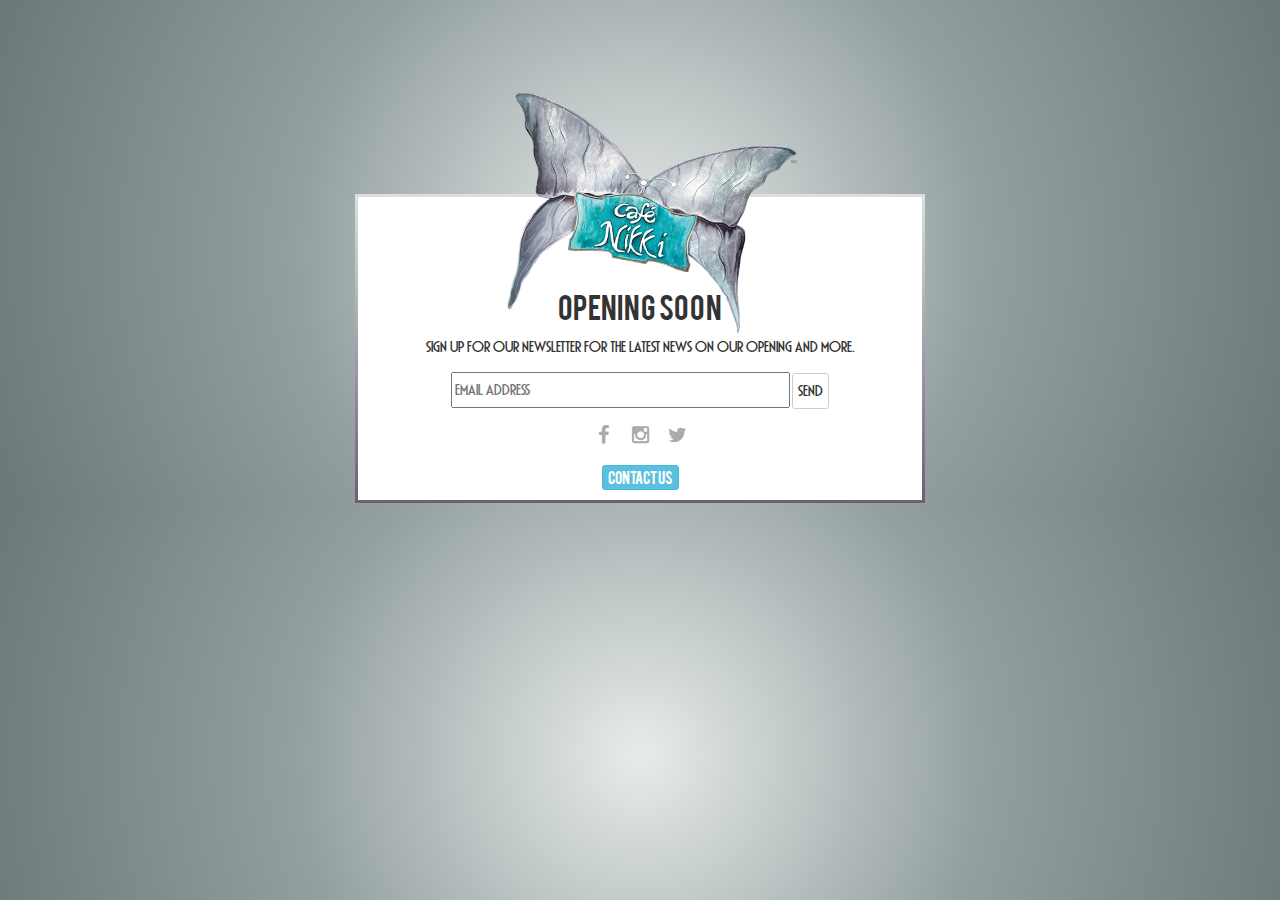
<file: index.html>
<!DOCTYPE html>
<html>
	<head>
		<title>Caffe Nikki</title>
		
		<meta name="viewport" content="width=device-width, initial-scale=1">

		
		<!-- BOOTSTRAP CSS -->
		<link rel="stylesheet" href="assets/css/bootstrap.min.css">
		<link rel="stylesheet" href="assets/css/font-awesome.min.css">
		<link rel="stylesheet" href="assets/css/custom.css">
		
	</head>
	<body>
		<div class="container">
			<div class="content">
				<img src="assets/img/Caffe-Nikki-Logo-Web.png" class="logo">
				<h2 style="font-family: 'Bebas';">OPENING SOON</h2>
				<p>Sign up for our newsletter for the latest news on our opening and more.</p>
				<form action="contact_request.php" method="post" accept-charset="utf-8" id="contactForm">
					<input id="email" type="email" name="email" placeholder="email address">
					<input type="submit" class="btn btn-xs btn-default submit" value="Send"/>
				</form>
				<div id="message"></div>
				<ul class="social-media">
					<li class="social-item"><a href="https://www.facebook.com/CafeNikkiCourchevel" target="_blank" class="transition"><i class="fa fa-facebook"></i></a></li>
					<li class="social-item"><a href="https://instagram.com/CafeNikkiCourchevel/" target="_blank" class="transition"><i class="fa fa-instagram"></i></a></li>
					<li class="social-item"><a href="https://twitter.com/CafeNikkiFR" target="_blank" class="transition"><i class="fa fa-twitter"></i></a></li>
				</ul>
				<a href="#" class="btn btn-xs btn-info contact" style="font-family: 'Bebas';">Contact Us</a>
			</div>
		</div>
	</body>
</html>

<script src="assets/js/jquery-1.11.3.min.js"></script>
<script src="assets/js/jquery-ui.min.js"></script>
<script src="assets/js/jquery.uniform.min.js"></script>
<script src="assets/js/bootstrap.min.js"></script>
<script src="assets/js/main.js"></script>
</file>
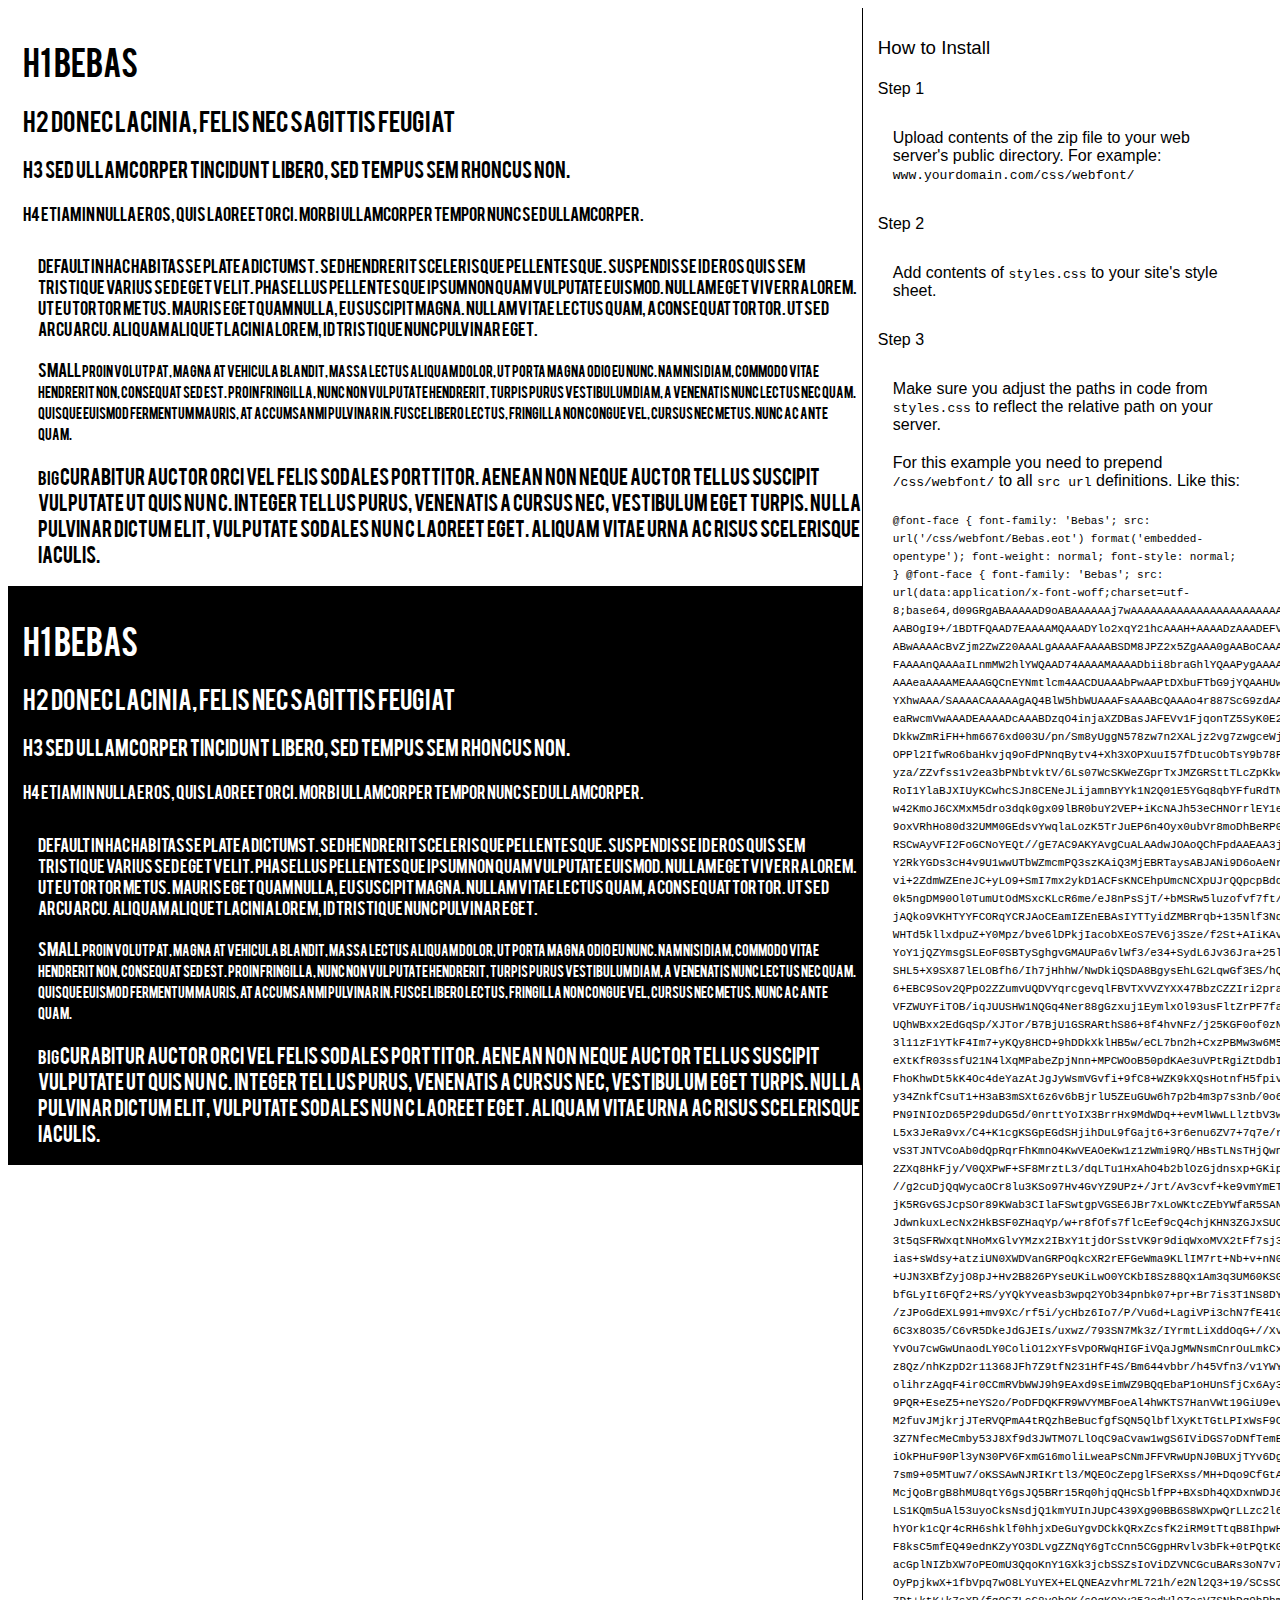
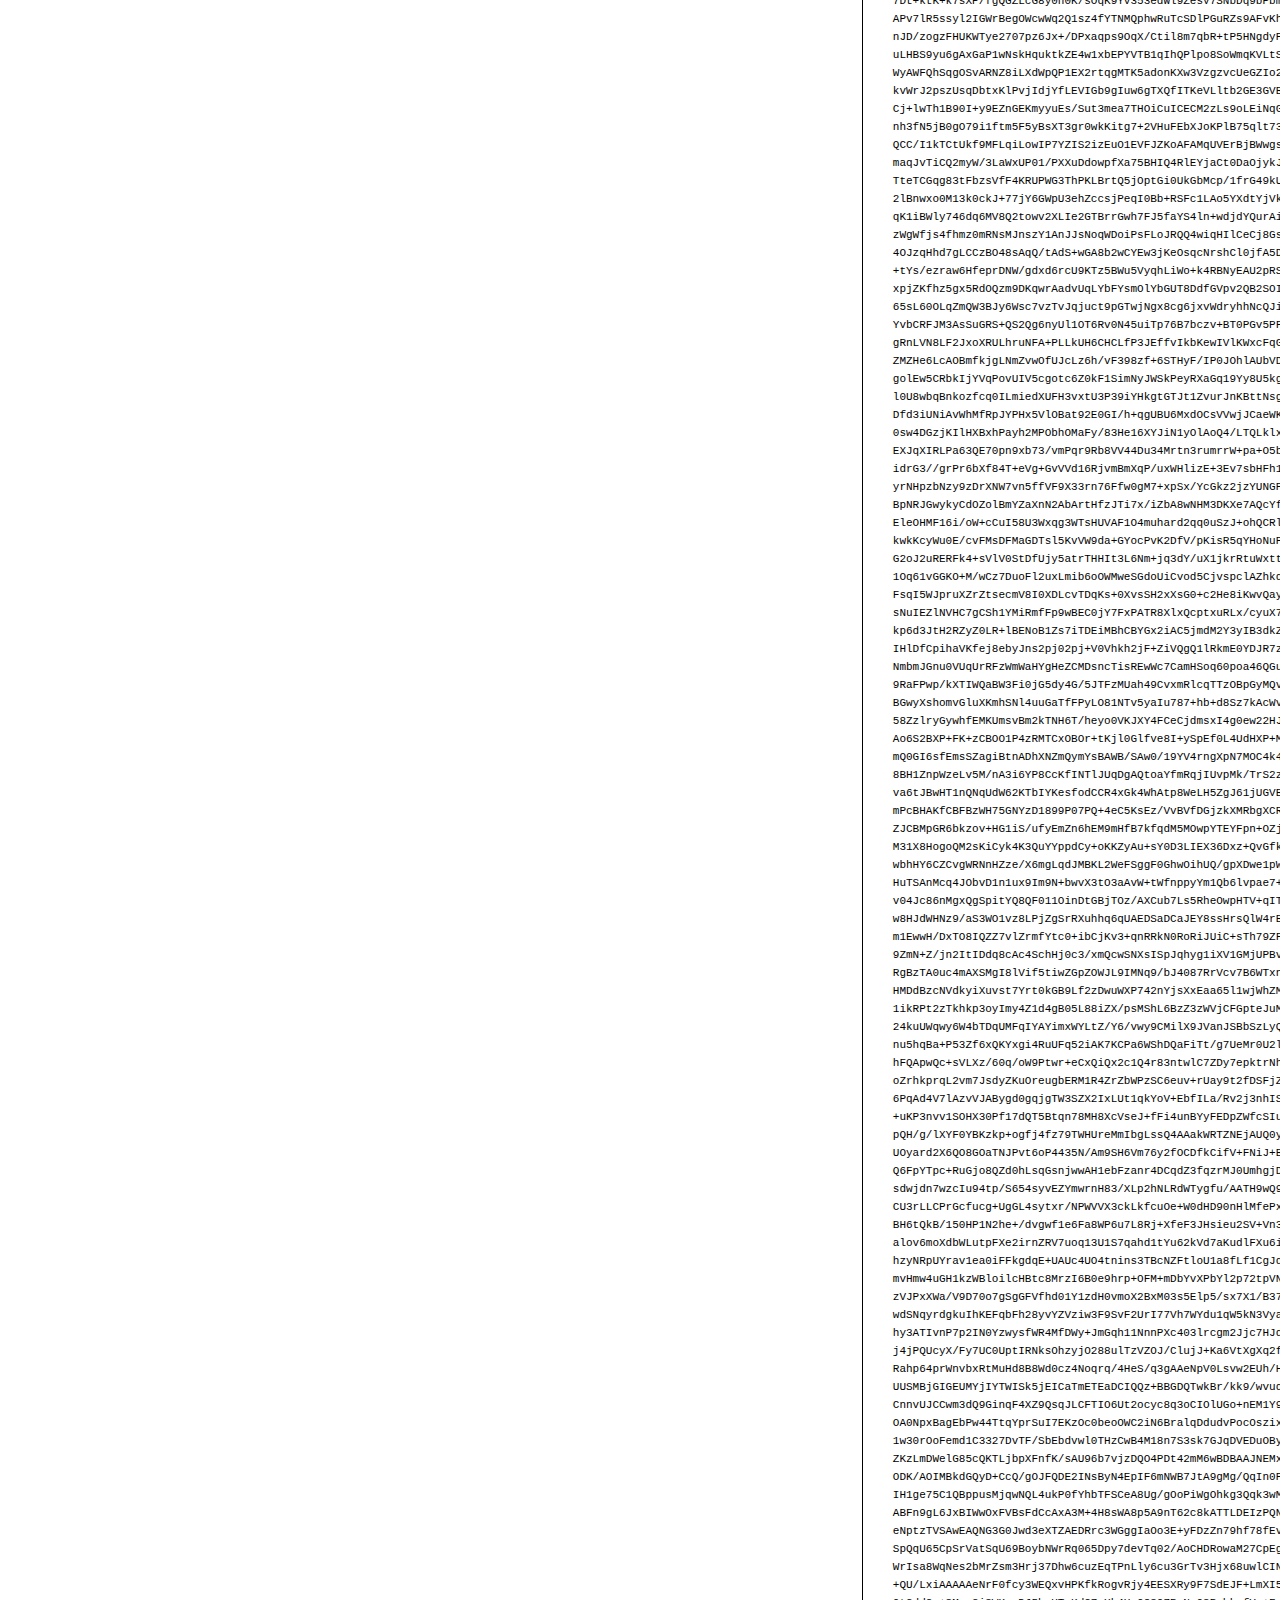
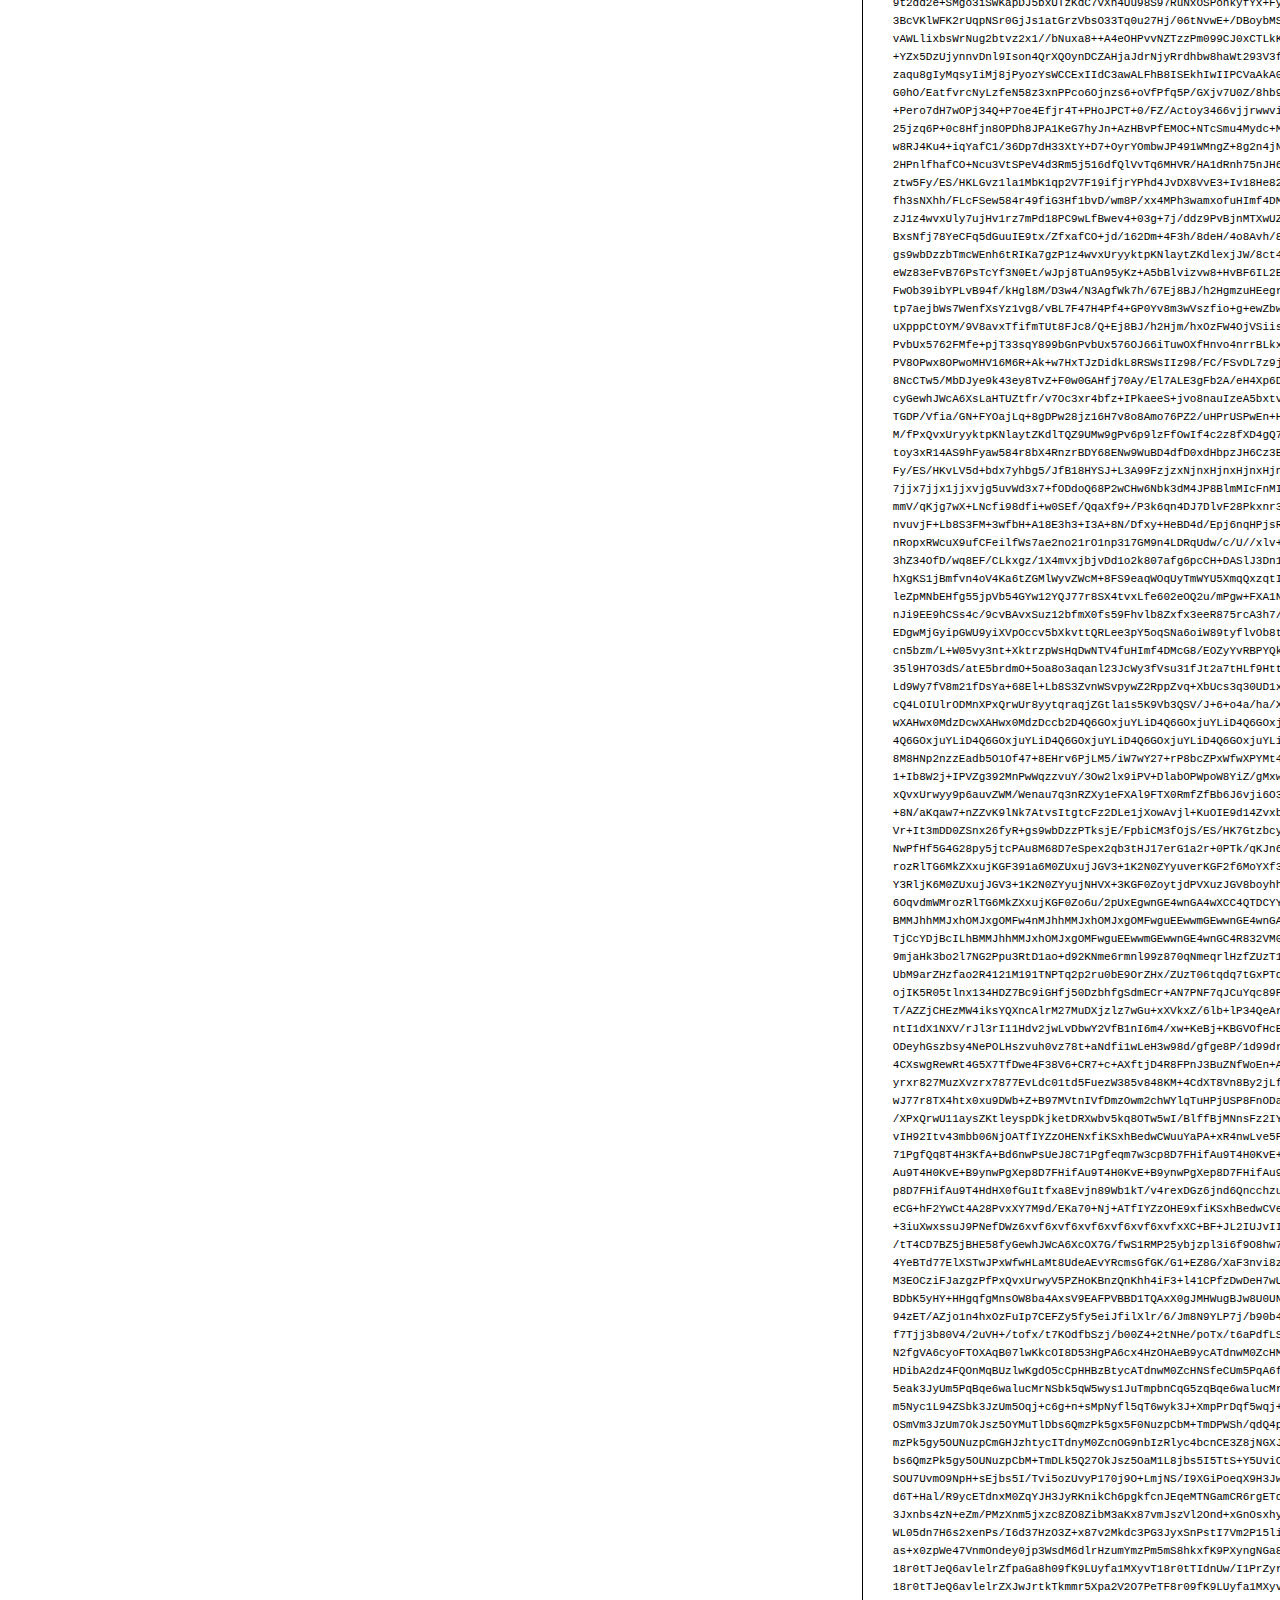
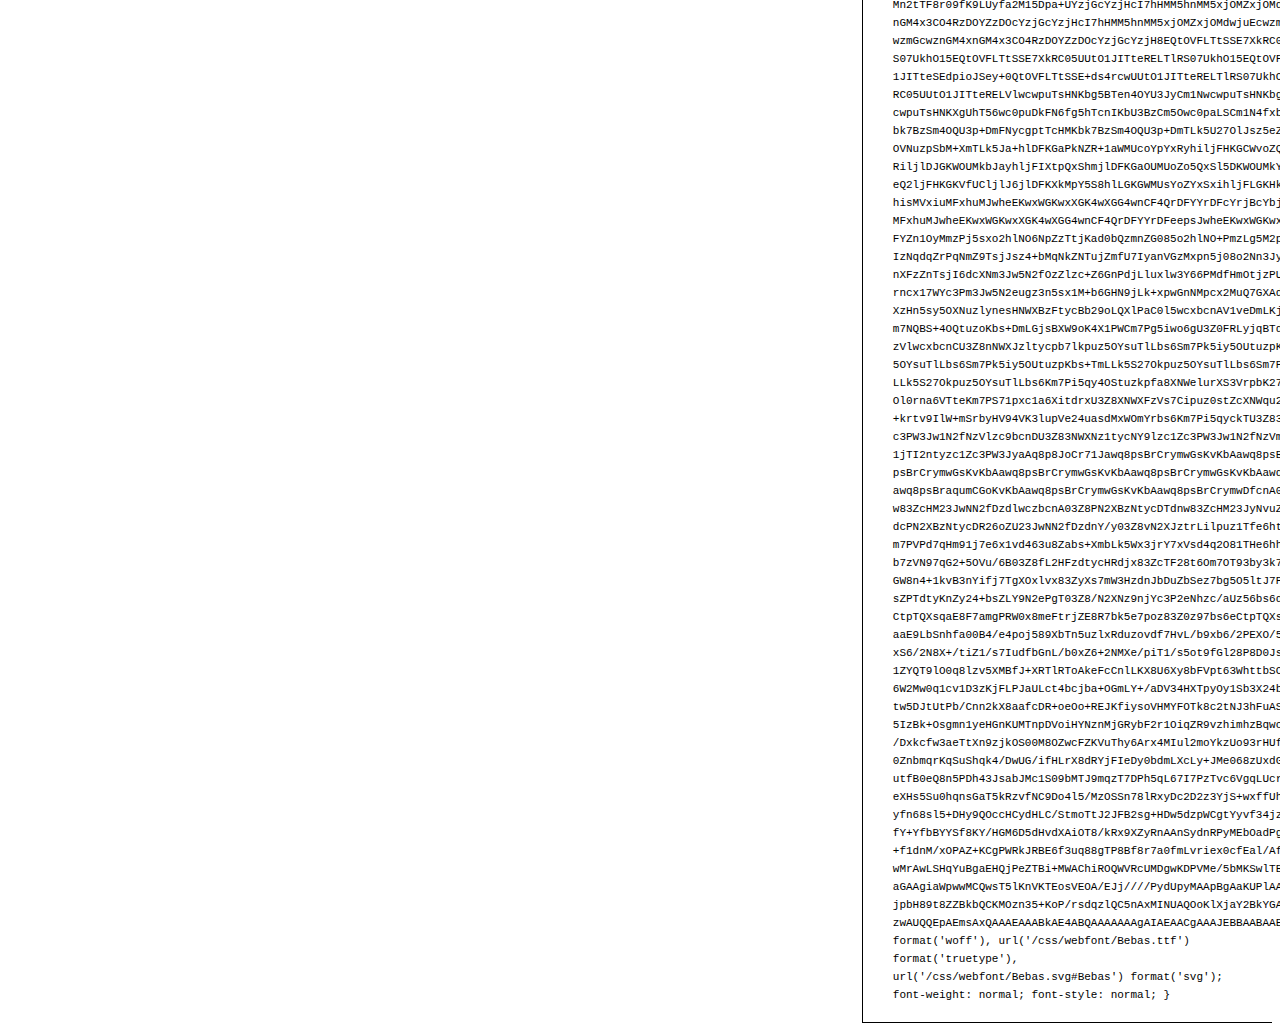
<file: assets/fonts/Bebas/preview.html>
<!DOCTYPE html>
<html>
<head>
<title>
Bebas
 - Web font preview
</title>
<style type='text/css'>

@font-face {
  font-family: 'Bebas';
  src: url('Bebas.eot') format('embedded-opentype');
  font-weight: normal;
  font-style: normal;
}

@font-face {
  font-family: 'Bebas';
  src:  url([data-uri]) format('woff'), url('Bebas.ttf')  format('truetype'), url('Bebas.svg#Bebas') format('svg');
  font-weight: normal;
  font-style: normal;
}



body { font-family: 'Bebas' !important; }
h1, h2, h3, h4 { font-weight: normal; }
.reg { color:black; background:white; }
.inverse { color:white; background:black; }
div { padding: 10px 15px; }
.right { background:white; width:30%; float: right; font-family: sans-serif; border: 1px solid black; border-width: 0 0 1px 1px;}
</style>
</head>
<body>
<div class='right'>
<h3>How to Install</h3>
<h4>Step 1</h4>
<div>
Upload contents of the zip file to your web server's public directory. For example:
<code>www.yourdomain.com/css/webfont/</code>
</div>
<h4>Step 2</h4>
<div>
Add contents of
<code>styles.css</code>
to your site's style sheet.
</div>
<h4>Step 3</h4>
<div>
Make sure you adjust the paths in code from
<code>styles.css</code>
to reflect the relative path on your server.
</div>
<div>
For this example you need to prepend
<code>/css/webfont/</code>
to all
<code>src url</code>
definitions. Like this:
</div>
<div>
<code style='font-size:11px;'>@font-face {
  font-family: 'Bebas';
  src: url('/css/webfont/Bebas.eot') format('embedded-opentype');
  font-weight: normal;
  font-style: normal;
}

@font-face {
  font-family: 'Bebas';
  src:  url([data-uri]) format('woff'), url('/css/webfont/Bebas.ttf')  format('truetype'), url('/css/webfont/Bebas.svg#Bebas') format('svg');
  font-weight: normal;
  font-style: normal;
}</code>
</div>
</div>
<div class='reg'>
<h1>
H1
Bebas
</h1>
<h2>
H2
Donec lacinia, felis nec sagittis feugiat
</h2>
<h3>
H3
Sed ullamcorper tincidunt libero, sed tempus sem rhoncus non.
</h3>
<h4>
H4
Etiam in nulla eros, quis laoreet orci. Morbi ullamcorper tempor nunc sed ullamcorper.
</h4>
<div>
DEFAULT
In hac habitasse platea dictumst. Sed hendrerit scelerisque pellentesque. Suspendisse id eros quis sem tristique varius sed eget velit. Phasellus pellentesque ipsum non quam vulputate euismod. Nullam eget viverra lorem. Ut eu tortor metus. Mauris eget quam nulla, eu suscipit magna. Nullam vitae lectus quam, a consequat tortor. Ut sed arcu arcu. Aliquam aliquet lacinia lorem, id tristique nunc pulvinar eget.
</div>
<div>
SMALL
<small>
Proin volutpat, magna at vehicula blandit, massa lectus aliquam dolor, ut porta magna odio eu nunc. Nam nisi diam, commodo vitae hendrerit non, consequat sed est. Proin fringilla, nunc non vulputate hendrerit, turpis purus vestibulum diam, a venenatis nunc lectus nec quam. Quisque euismod fermentum mauris, at accumsan mi pulvinar in. Fusce libero lectus, fringilla non congue vel, cursus nec metus. Nunc ac ante quam.
</small>
</div>
<div>
BIG
<big>
Curabitur auctor orci vel felis sodales porttitor. Aenean non neque auctor tellus suscipit vulputate ut quis nunc. Integer tellus purus, venenatis a cursus nec, vestibulum eget turpis. Nulla pulvinar dictum elit, vulputate sodales nunc laoreet eget. Aliquam vitae urna ac risus scelerisque iaculis.
</big>
</div>

</div>
<div class='inverse'>
<h1>
H1
Bebas
</h1>
<h2>
H2
Donec lacinia, felis nec sagittis feugiat
</h2>
<h3>
H3
Sed ullamcorper tincidunt libero, sed tempus sem rhoncus non.
</h3>
<h4>
H4
Etiam in nulla eros, quis laoreet orci. Morbi ullamcorper tempor nunc sed ullamcorper.
</h4>
<div>
DEFAULT
In hac habitasse platea dictumst. Sed hendrerit scelerisque pellentesque. Suspendisse id eros quis sem tristique varius sed eget velit. Phasellus pellentesque ipsum non quam vulputate euismod. Nullam eget viverra lorem. Ut eu tortor metus. Mauris eget quam nulla, eu suscipit magna. Nullam vitae lectus quam, a consequat tortor. Ut sed arcu arcu. Aliquam aliquet lacinia lorem, id tristique nunc pulvinar eget.
</div>
<div>
SMALL
<small>
Proin volutpat, magna at vehicula blandit, massa lectus aliquam dolor, ut porta magna odio eu nunc. Nam nisi diam, commodo vitae hendrerit non, consequat sed est. Proin fringilla, nunc non vulputate hendrerit, turpis purus vestibulum diam, a venenatis nunc lectus nec quam. Quisque euismod fermentum mauris, at accumsan mi pulvinar in. Fusce libero lectus, fringilla non congue vel, cursus nec metus. Nunc ac ante quam.
</small>
</div>
<div>
BIG
<big>
Curabitur auctor orci vel felis sodales porttitor. Aenean non neque auctor tellus suscipit vulputate ut quis nunc. Integer tellus purus, venenatis a cursus nec, vestibulum eget turpis. Nulla pulvinar dictum elit, vulputate sodales nunc laoreet eget. Aliquam vitae urna ac risus scelerisque iaculis.
</big>
</div>

</div>
</body>
</html>
</file>
<file: assets/css/custom.css>
/*************************************

GENERAL

**************************************/

body{
	background-color: #0ea6ad;
    background: -webkit-radial-gradient(circle, #e7ebeb, #94a0a0, #6c7878); /* For Safari 5.1 to 6.0 */
    background: -o-radial-gradient(circle, #e7ebeb, #94a0a0, #6c7878); /* For Opera 11.6 to 12.0 */
    background: -moz-radial-gradient(circle, #e7ebeb, #94a0a0, #6c7878); /* For Fx 3.6 to 15 */
    background: radial-gradient(circle, #e7ebeb, #94a0a0, #6c7878); /* Standard syntax (must be last) */
	font-family: 'LHFGloria';
}

.content {
    max-width: 50%;
    margin: 0 auto;
    margin-top: 17%;
    text-align: center;
    background: #fff;
    border-radius: 10px;
    border: 3px solid transparent;
    
   
    -moz-border-image: -moz-linear-gradient(top, #dcdee2 0%, #6b6170 100%);
    -webkit-border-image: -webkit-linear-gradient(top, #dcdee2 0%, #6b6170 100%);
    border-image: linear-gradient(to bottom, #dcdee2 0%, #6b6170 100%);
    border-image-slice: 1;
}

img.logo {
    max-width: 60%;
    margin-top: -23%;
    margin-left: 5%;
}

h2{
	margin-top: -10%;
	font-size: 2em;
}

p{
	font-size: 1.5em;
}

#email{
	width: 60%;
	font-size: 1.5em;
}

ul.social-media {
    list-style: none;
    padding-left: 0px;
    margin-top: 1em;
    margin-bottom: 1em;
}

ul.social-media li{
	display: inline-block;
}

.submit{
	font-size: 1.5em;
}

a.contact {
	margin-bottom: 10px;
	font-size: 1em;
}

.social-item a i{
	width: 25px;
	height: 25px;
}

.social-item a{
	font-size: 20px;
	padding: 5px;
	padding-top: 10px;
	min-height: 25px;
	color: #aaa;
	
}

.social-item a:hover{
	font-size: 20px;
	padding: 5px;
	padding-top: 10px;
	min-height: 25px;
	color: #0ea6ad;
}

.transition{
	-webkit-transition: all 0.5s ease;
    transition: all 0.5s ease;
}



/*************************************

FONTS

**************************************/

@font-face {
  font-family: 'LHFGloria';
  src: url('../fonts/LHFGloria.eot') format('embedded-opentype');
  font-weight: normal;
  font-style: normal;
}

@font-face {
  font-family: 'LHFGloria';
  src:  url('../fonts/LHFGloria.otf')  format('opentype'),
	     url([data-uri]) format('woff'), url('../fonts/LHFGloria.ttf')  format('truetype'), url('../fonts/LHFGloria.svg#LHFGloria') format('svg');
  font-weight: normal;
  font-style: normal;
}



@font-face {
  font-family: 'Bebas';
  src: url('../fonts/Bebas.eot') format('embedded-opentype');
  font-weight: normal;
  font-style: normal;
}

@font-face {
  font-family: 'Bebas';
  src:  url([data-uri]) format('woff'), url('../fonts/Bebas.ttf')  format('truetype'), url('../fonts/Bebas.svg#Bebas') format('svg');
  font-weight: normal;
  font-style: normal;
}





/*************************************

MEDIA QUERIES

**************************************/

/*--****** EXTRA SMALL DEVICES ******--*/

@media screen and (max-width: 767px){
	
	.content { max-width: 90%, margin-top: 17%; }

}

@media (min-width: 768px) and (max-width: 991px){
	
	.content { max-width: 90%, margin-top: 17%; }
	
}
</file>
